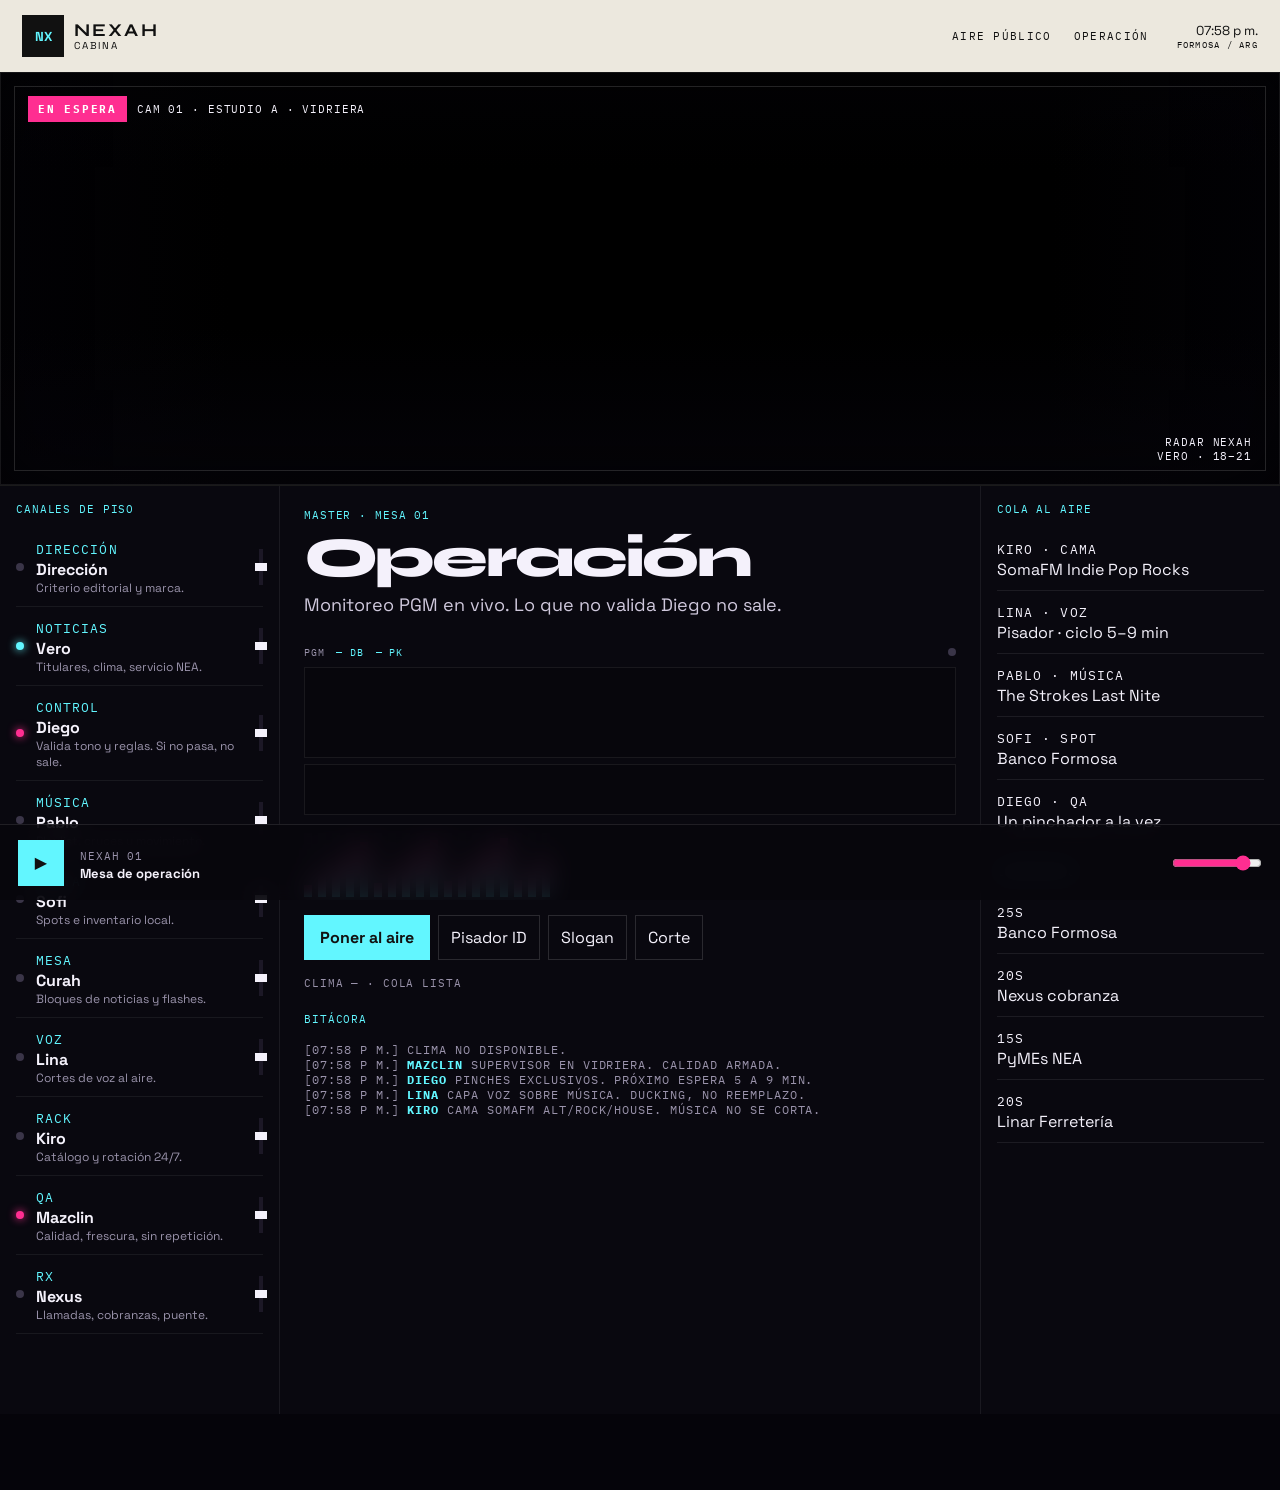
<file: cabina.html>
<!DOCTYPE html>
<html lang="es-AR">
<head>
  <meta charset="utf-8" />
  <meta name="viewport" content="width=device-width, initial-scale=1" />
  <title>NEXAH Cabina · Mesa de operación</title>
  <link rel="preconnect" href="https://fonts.googleapis.com" />
  <link rel="preconnect" href="https://fonts.gstatic.com" crossorigin />
  <link href="https://fonts.googleapis.com/css2?family=Syne:wght@600;700;800&family=Space+Grotesk:wght@400;500;600;700&family=IBM+Plex+Mono:wght@400;500&display=swap" rel="stylesheet" />
  <link rel="stylesheet" href="css/site.css" />
  <link rel="stylesheet" href="css/cabina.css" />
</head>
<body>
  <audio id="stream" preload="none" crossorigin="anonymous"></audio>
  <header class="top">
    <a class="brand" href="index.html">
      <span class="nx">NX</span>
      <span><b>NEXAH</b><small>CABINA</small></span>
    </a>
    <nav class="mono">
      <a href="index.html">Aire público</a>
      <a href="cabina.html">Operación</a>
    </nav>
    <div class="clockbox">
      <div id="clock">—</div>
      <small class="mono">Formosa / Arg</small>
    </div>
  </header>
  <div class="room">
    <section class="glass">
      <video id="studioCam" autoplay muted loop playsinline
        poster="https://images.unsplash.com/photo-1598488035139-bdbb2231ce04?auto=format&fit=crop&w=1600&q=80"
        src="https://assets.mixkit.co/videos/52189/52189-720.mp4"></video>
      <div class="glass-frame"></div>
      <div class="stamp">
        <b class="mono" id="airState">EN ESPERA</b>
        <span class="mono">CAM 01 · ESTUDIO A · VIDRIERA</span>
      </div>
      <div class="glass-meta mono">
        <div id="showName">Sonido NEXAH</div>
        <div><span id="showHost">—</span> · <span id="showRange">—</span></div>
      </div>
    </section>
    <section class="console">
      <aside class="ch">
        <p class="k mono">Canales de piso</p>
        <div id="agents"></div>
      </aside>
      <div class="master">
        <p class="k mono">Master · Mesa 01</p>
        <h1>Operación</h1>
        <p class="lead" style="margin-top:10px">Monitoreo PGM en vivo. Lo que no valida Diego no sale.</p>
        <div class="mon">
          <div class="mon-top mono">
            <span>PGM</span>
            <span id="lvlDb">— dB</span>
            <span id="peakDb">— PK</span>
            <i id="clipLed" class="clip"></i>
          </div>
          <canvas id="vuMaster" width="640" height="88"></canvas>
          <canvas id="vuScope" width="640" height="48"></canvas>
        </div>
        <div class="vu-row" id="faders"></div>
        <div class="ops">
          <button class="air" data-play data-play-label type="button">Poner al aire</button>
          <button class="chip" data-drop="NEXAH Radio. Formosa." type="button">Pisador ID</button>
          <button class="chip" data-drop="La radio está siempre en movimiento." type="button">Slogan</button>
          <button class="chip" data-drop="Estás en NEXAH. Señal continua." type="button">Corte</button>
        </div>
        <p class="mono" style="font-size:11px;color:var(--mut)"><span id="wxBox">Clima —</span> · <span id="nowTrack">Cola lista</span></p>
        <p class="k mono" style="margin-top:22px">Bitácora</p>
        <div class="log mono" id="log"></div>
      </div>
      <aside class="side">
        <p class="k mono">Cola al aire</p>
        <div id="queue"></div>
        <p class="k mono" style="margin-top:22px">Inventario</p>
        <div id="inv"></div>
      </aside>
    </section>
  </div>
  <div class="dock">
    <button class="dplay" data-play data-play-label type="button">▶</button>
    <div>
      <em class="mono">NEXAH 01</em>
      <strong>Mesa de operación</strong>
      <span id="dropLine"></span>
    </div>
    <canvas id="vu" width="280" height="26"></canvas>
    <input class="vol" id="vol" type="range" min="0" max="1" step="0.01" value="0.85" />
  </div>
  <script src="js/data.js"></script>
  <script src="js/engine.js"></script>
  <script src="js/cabina.js"></script>
</body>
</html>
</file>
<file: css/site.css>
:root {
  --ink: #05040a;
  --abyss: #0b0812;
  --panel: #110d1b;
  --cream: #ece8de;
  --neon: #62f6ff;
  --mag: #ff2e91;
  --snow: #f4f1fb;
  --mut: #9a93ab;
  --line: #2a2436;
}
* { box-sizing: border-box; margin: 0; padding: 0; }
html, body { background: var(--ink); color: var(--snow); font-family: "Space Grotesk", system-ui, sans-serif; }
body { min-height: 100vh; }
a { color: inherit; text-decoration: none; }
button, input { font: inherit; }
img { display: block; max-width: 100%; }
.mono { font-family: "IBM Plex Mono", ui-monospace, monospace; letter-spacing: .08em; text-transform: uppercase; }
.top { position: sticky; top: 0; z-index: 40; height: 72px; display: flex; align-items: center; gap: 28px; padding: 0 22px; background: var(--cream); color: #111; }
.brand { display: flex; align-items: center; gap: 10px; }
.nx { width: 42px; height: 42px; background: #111; color: var(--neon); display: grid; place-items: center; font-weight: 800; font-size: 13px; }
.nx-mark { width: 42px; height: 42px; display: block; background: #111; }
.brand b { display: block; font-family: "Syne", sans-serif; letter-spacing: .12em; font-size: 18px; line-height: 1; }
.brand small { display: block; font-size: 10px; letter-spacing: .18em; }
.top nav { margin-left: auto; display: flex; gap: 22px; font-size: 11px; letter-spacing: .12em; }
.clockbox { text-align: right; font-size: 13px; }
.clockbox small { display: block; font-size: 9px; letter-spacing: .14em; }
.shell { display: grid; grid-template-columns: 18px 1.15fr .85fr; min-height: calc(100vh - 148px); background-image: linear-gradient(#1a162444 1px, transparent 1px), linear-gradient(90deg, #1a162444 1px, transparent 1px); background-size: 48px 48px; }
.gutter { border-right: 1px solid #ffffff14; }
.hero { padding: 42px 48px 36px; }
.meta-row { display: flex; justify-content: space-between; color: var(--neon); font-size: 11px; padding-bottom: 10px; border-bottom: 1px solid #ffffff22; margin-bottom: 28px; }
h1 { font-family: "Syne", sans-serif; font-size: clamp(52px, 7.2vw, 108px); line-height: .82; letter-spacing: -.05em; font-weight: 800; }
h1 .mag { color: var(--mag); }
.lead { max-width: 46ch; color: #cfc8dc; font-size: 18px; line-height: 1.45; margin: 22px 0 28px; }
.listen { display: inline-flex; align-items: center; gap: 14px; background: var(--neon); color: #111; border: 0; cursor: pointer; padding: 0 22px 0 0; font-weight: 700; letter-spacing: .08em; }
.listen i { width: 54px; height: 54px; background: #111; color: var(--neon); display: grid; place-items: center; font-size: 18px; }
.note { margin-top: 12px; color: var(--mut); font-size: 13px; }
.cyan { background: var(--neon); color: #111; padding: 22px 22px 28px; margin: 18px 18px 18px 0; display: flex; flex-direction: column; min-height: calc(100vh - 186px); }
.cyan-top { display: flex; justify-content: space-between; font-size: 11px; letter-spacing: .1em; }
.cyan hr { border: 0; border-top: 1px solid #111; margin: 12px 0 16px; }
.screen { background: #0b0812; color: var(--snow); min-height: 240px; display: flex; flex-direction: column; justify-content: flex-end; padding: 16px; position: relative; overflow: hidden; }
.screen img { position: absolute; inset: 0; width: 100%; height: 100%; object-fit: cover; opacity: .7; }
.pill { position: relative; z-index: 1; display: inline-block; background: var(--mag); color: #fff; font-size: 10px; padding: 4px 8px; }
.screen p { position: relative; z-index: 1; margin-top: 12px; font-size: 12px; }
.cyan h2 { font-family: "Syne", sans-serif; font-size: clamp(36px, 5vw, 64px); line-height: .86; letter-spacing: -.04em; margin-top: auto; }
.cyan .sub { font-size: 11px; letter-spacing: .14em; margin: 8px 0 0; }
.sec { padding: 56px 48px; border-top: 1px solid #ffffff14; }
.k { color: var(--neon); font-size: 11px; margin-bottom: 12px; }
.sec h3 { font-family: "Syne", sans-serif; font-size: clamp(28px, 4vw, 52px); line-height: .92; letter-spacing: -.04em; max-width: 16ch; }
.sec h3 em { color: var(--mag); font-style: normal; }
.cols { display: grid; grid-template-columns: repeat(3, 1fr); gap: 24px; margin-top: 28px; }
.cols article { border-top: 1px solid #ffffff22; padding-top: 14px; }
.cols small { color: var(--neon); }
.cols p { color: var(--mut); margin-top: 8px; line-height: 1.4; }
.banco { background: var(--panel); }
.banco a { color: var(--neon); }
.marcas { background: #07060c; }
.logo-row {
  display: grid;
  grid-template-columns: repeat(3, minmax(0, 1fr));
  gap: 18px;
  margin-top: 32px;
  align-items: stretch;
}
.logo-cell {
  min-height: 96px;
  display: flex;
  align-items: center;
  justify-content: center;
  padding: 18px 22px;
  background: #101014;
  border: 1px solid #ffffff14;
}
.logo-cell img { max-height: 64px; width: auto; max-width: 100%; }
.logo-cell.banco-cell { background: #fff; }
.marca-links { display: flex; gap: 22px; margin-top: 18px; }
.marca-links a { color: var(--neon); font-size: 13px; }
.dock { position: sticky; bottom: 0; z-index: 50; height: 76px; display: grid; grid-template-columns: auto 1fr auto auto; align-items: center; gap: 16px; padding: 0 18px; background: #07060cdb; border-top: 1px solid #ffffff1a; backdrop-filter: blur(12px); }
.dplay { width: 46px; height: 46px; border: 0; background: var(--neon); color: #111; cursor: pointer; font-size: 16px; }
.dock strong { display: block; font-size: 13px; }
.dock em { color: var(--mut); font-style: normal; font-size: 11px; }
#vu { width: 280px; height: 26px; }
.vol { width: 90px; accent-color: var(--mag); }
#dropLine { color: var(--neon); font-size: 11px; }
.studio { display: grid; grid-template-columns: 260px 1fr 280px; min-height: calc(100vh - 148px); }
.col { padding: 22px; border-right: 1px solid #ffffff14; overflow: auto; }
.col:last-child { border-right: 0; }
.agent { padding: 12px 0; border-bottom: 1px solid #ffffff14; }
.agent code { color: var(--neon); font-size: 10px; }
.agent.on h4 { color: var(--mag); }
.desk h1 { font-family: "Syne", sans-serif; font-size: 64px; line-height: .85; }
.chip { border: 1px solid #ffffff22; background: transparent; color: var(--snow); padding: 10px 12px; cursor: pointer; }
.air { background: var(--neon); color: #111; border: 0; padding: 12px 16px; font-weight: 700; cursor: pointer; }
.log { margin-top: 16px; color: var(--mut); font-size: 12px; height: 240px; overflow: auto; }
.log b { color: var(--neon); }
.q { padding: 10px 0; border-bottom: 1px solid #ffffff14; }
@media (max-width: 980px) {
  .shell, .studio, .cols, .logo-row { grid-template-columns: 1fr; }
  .gutter { display: none; }
  .hero, .sec { padding: 28px 18px; }
  .cyan { margin: 0; min-height: auto; }
  .top nav { display: none; }
  h1 { font-size: 58px; }
  #vu { width: 90px; }
}
</file>
<file: css/cabina.css>
/* CABINA — mesa de operación */
.room { min-height: calc(100vh - 148px); display: grid; grid-template-rows: minmax(280px, 46vh) 1fr; }
.glass { position: relative; overflow: hidden; border-bottom: 1px solid #ffffff1a; background: #000; }
.glass video { width: 100%; height: 100%; object-fit: cover; filter: saturate(.9) contrast(1.05); }
.glass:after { content: ""; position: absolute; inset: 0; pointer-events: none; background: linear-gradient(180deg, #05040a55 0%, transparent 24%, transparent 62%, #05040acc 100%), linear-gradient(90deg, #05040a88 0%, transparent 18%, transparent 82%, #05040a88 100%); box-shadow: inset 0 0 0 1px #ffffff14, inset 0 0 80px #0008; }
.glass-frame { position: absolute; inset: 14px; border: 1px solid #ffffff22; pointer-events: none; z-index: 2; }
.stamp { position: absolute; top: 24px; left: 28px; z-index: 3; display: flex; align-items: center; gap: 10px; }
.stamp b { background: #ff2e91; color: #fff; font-size: 11px; letter-spacing: .16em; padding: 6px 10px; }
.stamp span { font-size: 11px; color: #f4f1fb; }
.glass-meta { position: absolute; right: 28px; bottom: 22px; z-index: 3; text-align: right; font-size: 11px; color: #f4f1fb; }
.console { display: grid; grid-template-columns: 280px 1fr 300px; background: #09080f; }
.ch { padding: 16px 16px 80px; border-right: 1px solid #ffffff12; overflow: auto; }
.strip { display: grid; grid-template-columns: 10px 1fr auto; gap: 10px; align-items: center; padding: 10px 0; border-bottom: 1px solid #ffffff10; }
.led { width: 8px; height: 8px; border-radius: 50%; background: #3a3548; }
.strip.on .led { background: #62f6ff; box-shadow: 0 0 8px #62f6ff; }
.strip.hot .led { background: #ff2e91; box-shadow: 0 0 8px #ff2e91; }
.strip small { color: var(--neon); }
.strip p { color: var(--mut); font-size: 12px; }
.fader { width: 4px; height: 36px; background: #1c1826; position: relative; }
.fader i { position: absolute; left: -4px; width: 12px; height: 8px; background: #f4f1fb; bottom: 40%; }
.master { padding: 22px 24px 90px; }
.master h1 { font-family: "Syne", sans-serif; font-size: 56px; line-height: .85; }
.vu-row { display: flex; gap: 6px; height: 64px; margin: 18px 0; align-items: flex-end; }
.bar { width: 8px; background: #1a1624; display: flex; align-items: flex-end; height: 100%; }
.bar b { display: block; width: 100%; background: linear-gradient(#ff2e91, #62f6ff); }
.ops { display: flex; gap: 8px; flex-wrap: wrap; margin: 16px 0; }
.side { padding: 16px 16px 90px; border-left: 1px solid #ffffff12; overflow: auto; }
.mon { margin: 16px 0 8px; }
.mon-top { display: flex; align-items: center; gap: 12px; font-size: 10px; color: var(--mut); margin-bottom: 8px; }
.mon-top span:nth-child(2), .mon-top span:nth-child(3) { color: var(--neon); }
#vuMaster, #vuScope { width: 100%; display: block; background: #07060c; border: 1px solid #ffffff12; }
#vuScope { margin-top: 6px; }
.clip { width: 8px; height: 8px; border-radius: 50%; background: #3a3548; margin-left: auto; }
.clip.on { background: #ff2e91; box-shadow: 0 0 8px #ff2e91; }
body.is-live .stamp b { background: #ff2e91; }
</file>
